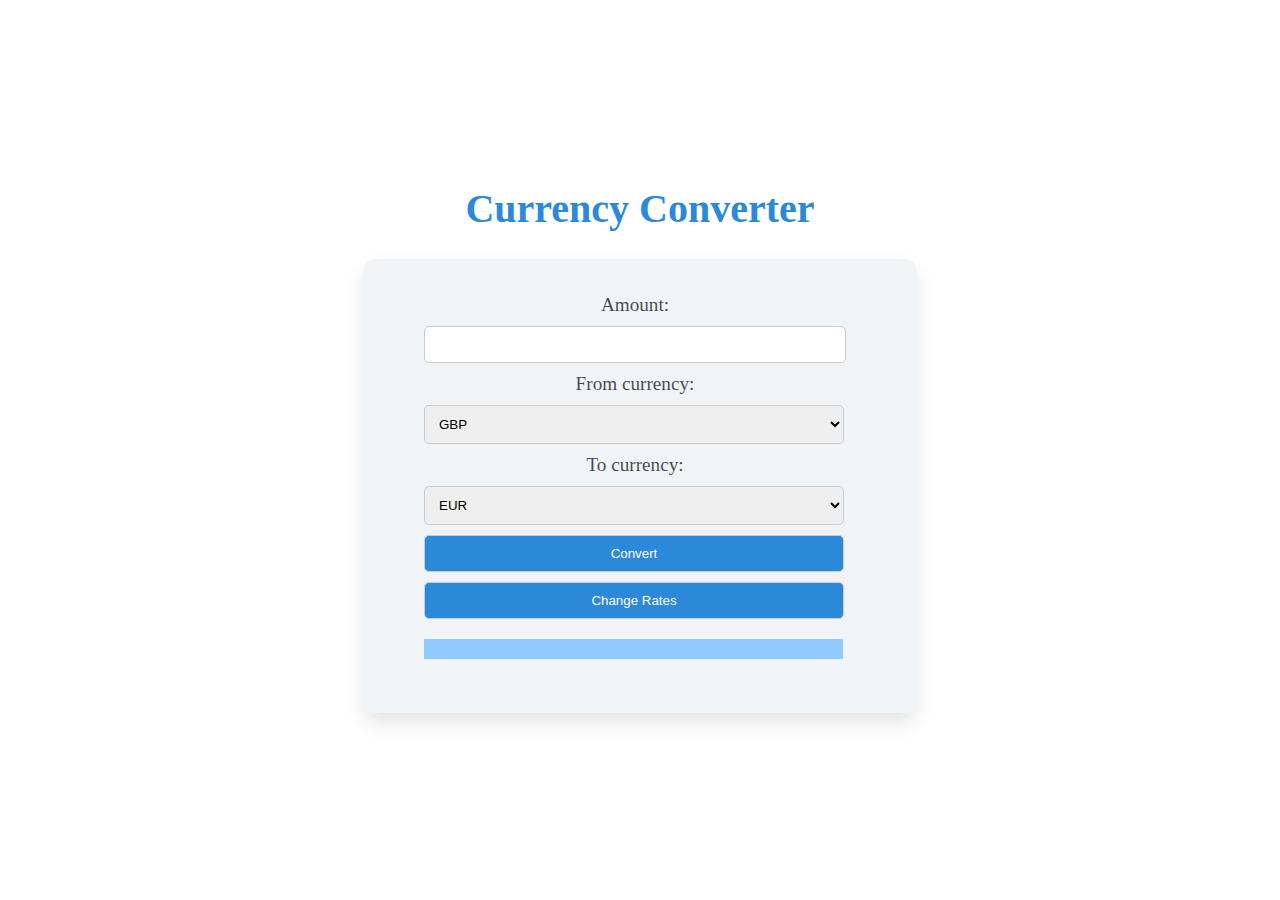
<file: Currency converter/index.html>
<!--
    Author: thoright, Date: 06/03/2025
    -->
<!DOCTYPE html>
<html lang="en">

<head>
    <meta charset="UTF-8">
    <meta name="viewport" content="width==device-width, initial-scale==1.0">
    <title>Currency Converter V2</title>
    <link rel="stylesheet" href="styles.css" type="text/CSS">
    <script src="script.js"></script>
</head>

<body>

    <!-- Form for currency conversion-->
    <section id="converter">
        <h1>Currency Converter</h1>
        <form id="currency-form">
            <label for="amount">Amount:</label>
            <input type="number" id="amount" name="amount">
            <label for="from-currency">From currency:</label>
            <select id="from-currency" required>
                <option value="GBP">GBP</option>
                <option value="USD">USD</option>
                <option value="EUR">EUR</option>
                <option value="SOS">SOS</option>
                <option value="INR">INR</option>
                <option value="KRW">KRW</option>
                <option value="JPY">JPY</option>
                <option value="CAD">CAD</option>
                <option value="MAD">MAD</option>
                <option value="CZK">CZK</option>
            </select>
            <label for="to-currency">To currency:</label>
            <select id="to-currency" required>
                <option value="EUR">EUR</option>
                <option value="USD">USD</option>
                <option value="GBP">GBP</option>
                <option value="SOS">SOS</option>
                <option value="INR">INR</option>
                <option value="KRW">KRW</option>
                <option value="JPY">JPY</option>
                <option value="CAD">CAD</option>
                <option value="MAD">MAD</option>
                <option value="CZK">CZK</option>
            </select>
            <input type="button" value="Convert" id="convert" onclick="convertCurrency()">
            <input type="button" value="Change Rates" id="change" onclick="switcher()">
            <p id="Result"></p>
        </form>
    </section>

    <!-- Form for setting custom exchange rates-->
    <section id="converter">
        <form popover id="exchange">
            <label for="from-currency2">From currency:</label>
            <select id="from-currency2" required>
                <option value="GBP">GBP</option>
                <option value="USD">USD</option>
                <option value="EUR">EUR</option>
                <option value="SOS">SOS</option>
                <option value="INR">INR</option>
                <option value="KRW">KRW</option>
                <option value="JPY">JPY</option>
                <option value="CAD">CAD</option>
                <option value="MAD">MAD</option>
                <option value="CZK">CZK</option>
            </select>
            <label for="to-currency2">To currency:</label>
            <select id="to-currency2" required>
                <option value="EUR">EUR</option>
                <option value="USD">USD</option>
                <option value="GBP">GBP</option>
                <option value="SOS">SOS</option>
                <option value="INR">INR</option>
                <option value="KRW">KRW</option>
                <option value="JPY">JPY</option>
                <option value="CAD">CAD</option>
                <option value="MAD">MAD</option>
                <option value="CZK">CZK</option>
            </select>
            <label for="rate">Rate:</label>
            <input type="number" id="rate" name="rate">
            <input type="button" value="save" id="save" onclick="RateChange()">
        </form>
    </section>


</body>

</html>
</file>
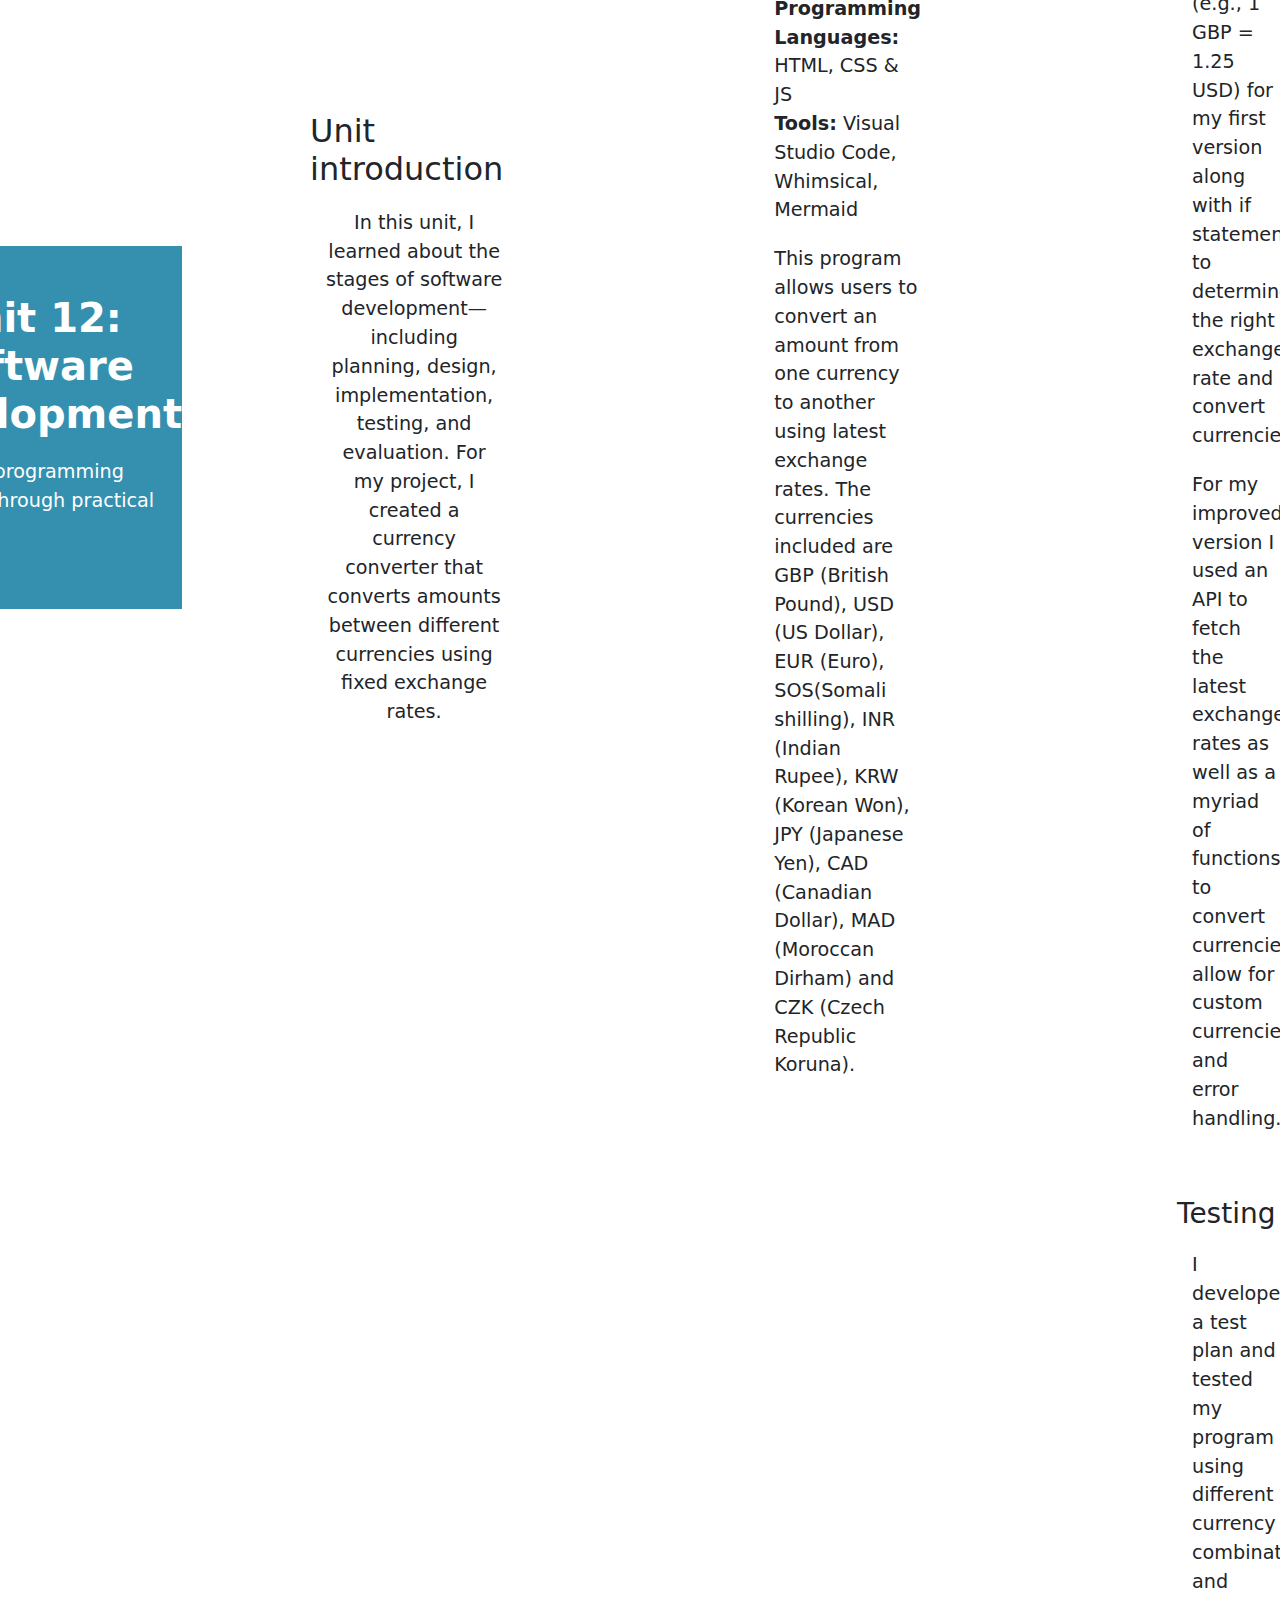
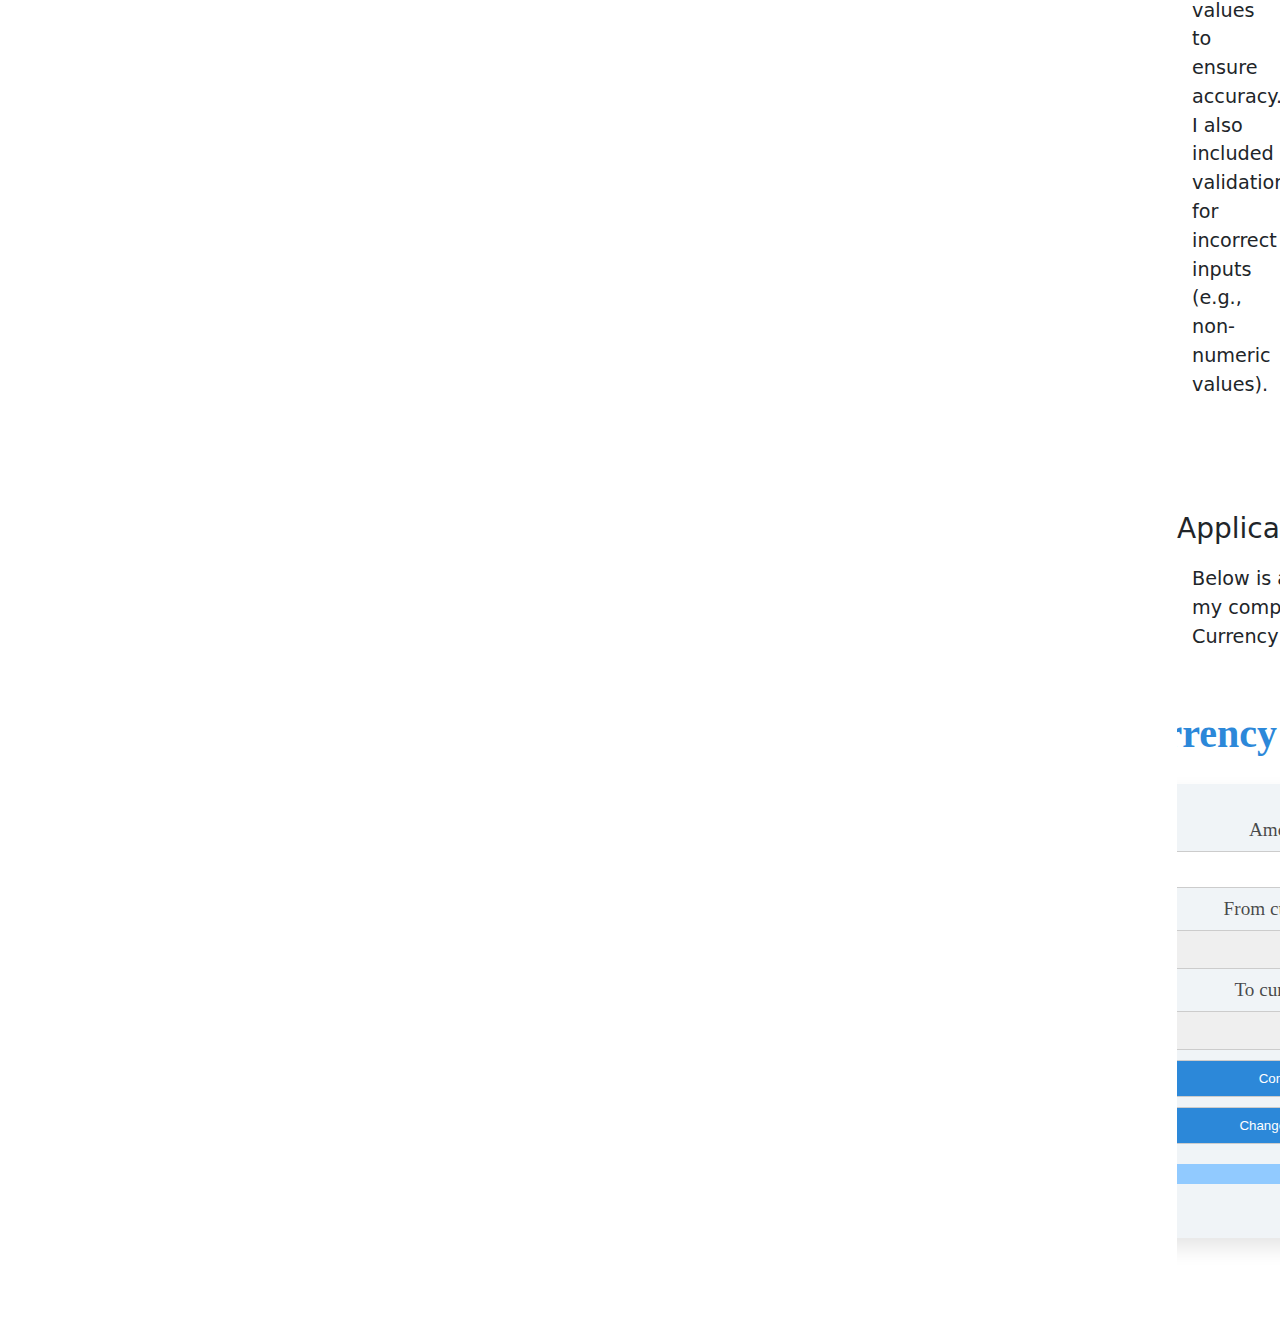
<file: unit12.html>
<!DOCTYPE html>
<html lang="en">

<head>
    <meta charset="UTF-8" />
    <meta name="viewport" content="width=device-width, initial-scale=1.0" />
    <title>Portfolio | D. Hajji</title>
    <!-- Bootstrap 5 CSS -->
    <link href="https://cdn.jsdelivr.net/npm/bootstrap@5.3.3/dist/css/bootstrap.min.css" rel="stylesheet">
    <link rel="stylesheet" href="styles.css" />
</head>

<body>
    <!-- Header and Navbar -->
    <header class="bg-light py-3">
        <div class="container d-flex justify-content-between align-items-center">
            <div class="h4 m-0">PORTFOLIO</div>
            <nav>
                <a href="index.html" class="me-3 text-decoration-none">HOME</a>
                <a href="#about-me" class="me-3 text-decoration-none">ABOUT ME</a>
                <a href="#my-courses" class="text-decoration-none">MY WORKS ▾</a>
            </nav>
        </div>
    </header>

    <!-- Title Section -->
    <section class="py-5" style="background-color: #3490AE; text-align: center;">
        <h1 style="color: white;"><strong>Unit 12: Software Development</strong></h1>
        <p style="color: white;">Exploring programming concepts through practical projects</p>
    </section>

    <!-- Intro Section -->
    <section class="py-5" id="about-me" style="margin-left: 10%; margin-right: 10%;">
        <h2>Unit introduction</h2>
        <p style="text-align: center;">In this unit, I learned about the stages of software development—including
            planning,
            design, implementation, testing, and evaluation. For my project,
            I created a currency converter that converts amounts between different
            currencies using fixed exchange rates.</p>
    </section>
    <hr>
    <!-- project Section -->
    <section class="py-5" id="about-me" style="margin-left: 10%; margin-right: 10%;">
        <h3>My Project: Currency Converter</h3>
        <p><strong>Project Name:</strong> Currency Converter<br>
            <strong>Programming Languages:</strong> HTML, CSS & JS<br>
            <strong>Tools:</strong> Visual Studio Code, Whimsical, Mermaid
        </p>
        <p>This program allows users to convert an amount from one currency to another using latest
            exchange rates. The currencies included are GBP (British Pound), USD (US Dollar),
            EUR (Euro), SOS(Somali shilling), INR (Indian Rupee), KRW (Korean Won), JPY (Japanese Yen),
            CAD (Canadian Dollar), MAD (Moroccan Dirham) and CZK (Czech Republic Koruna).</p>
    </section>

    <hr>

    <!-- Planning Section -->
    <section class="py-5" id="about-me" style="margin-left: 10%; margin-right: 10%;">
        <h3>Planning</h3>
        <p>I created a flowchart and data dictionary prior to coding the software to plan
            how the user would input a value, choose currencies, and receive a result..</p>
        <p style="margin-bottom: 5px;">Data Dictionary</p>
        <img src="Images/datadictionary.jpg" class="img-fluid rounded" alt="Unit 1 Image" />
        <br>
        <br>

        <!-- Design -->
        <div class="row mb-5">
            <div class="col-md-6">
                <h3>Design</h3>
                <p>I created a storyboard for the design of the currency converter prior to coding it.
                    The design includes a clear input field, currency selection options,
                    and a result display area. I aimed for a simple and user-friendly layout.
                </p>
            </div>
            <div class="col-md-6">
                <p style="margin-bottom: 5px;">Flowchart</p>
                <img src="Images/storyboard.jpg" class="img-fluid rounded" alt="Unit 1 Image">
            </div>
        </div>
        <br>
        <br>

        <!-- Implementation -->
        <div class="row mb-5">
            <div class="col-md-6">
                <h3>Implementation</h3>
                <p>I coded the converter using html, CSS and JavaScript with forms and if-statements.
                    I used fixed exchange rates (e.g., 1 GBP = 1.25 USD) for my first version along
                    with if statements to determine the right exchange rate and convert currencies.
                </p>
                <p>For my improved version I used an API to fetch the latest exchange rates as well
                    as a myriad of functions to convert currencies, allow for custom currencies
                    and error handling.
                </p>
            </div>
            <div class="col-md-6">
                <p style="margin-bottom: 5px;">Converter using if statements</p>
                <img src="Images/code.jpg" class="img-fluid rounded" alt="Unit 1 Image">
            </div>
        </div>

        <!-- Testing -->
        <div class="row mb-5">
            <div class="col-md-6">
                <h3>Testing</h3>
                <p>I developed a test plan and tested my program using different currency
                    combinations and values to ensure accuracy. I also included validation
                    for incorrect inputs (e.g., non-numeric values).
                </p>
            </div>
            <div class="col-md-6">
                <p style="margin-bottom: 5px;">Test plan</p>
                <img src="Images/testplan.jpg" class="img-fluid rounded" alt="Unit 1 Image">
            </div>
        </div>

        <br>
        <br>
        <h3>Application</h3>
        <p>Below is an embed of my completed Currency converter.</p>
        <embed type="text/html" src="Currency converter/Currency_Converter-V2.html" width="100%" height="600px" />
    </section>
    <!-- Footer -->
    <footer class="bg-dark text-white text-center py-3">
        <p class="mb-0">&copy; 2025 Portfolio</p>
    </footer>

</body>

</html>
</file>
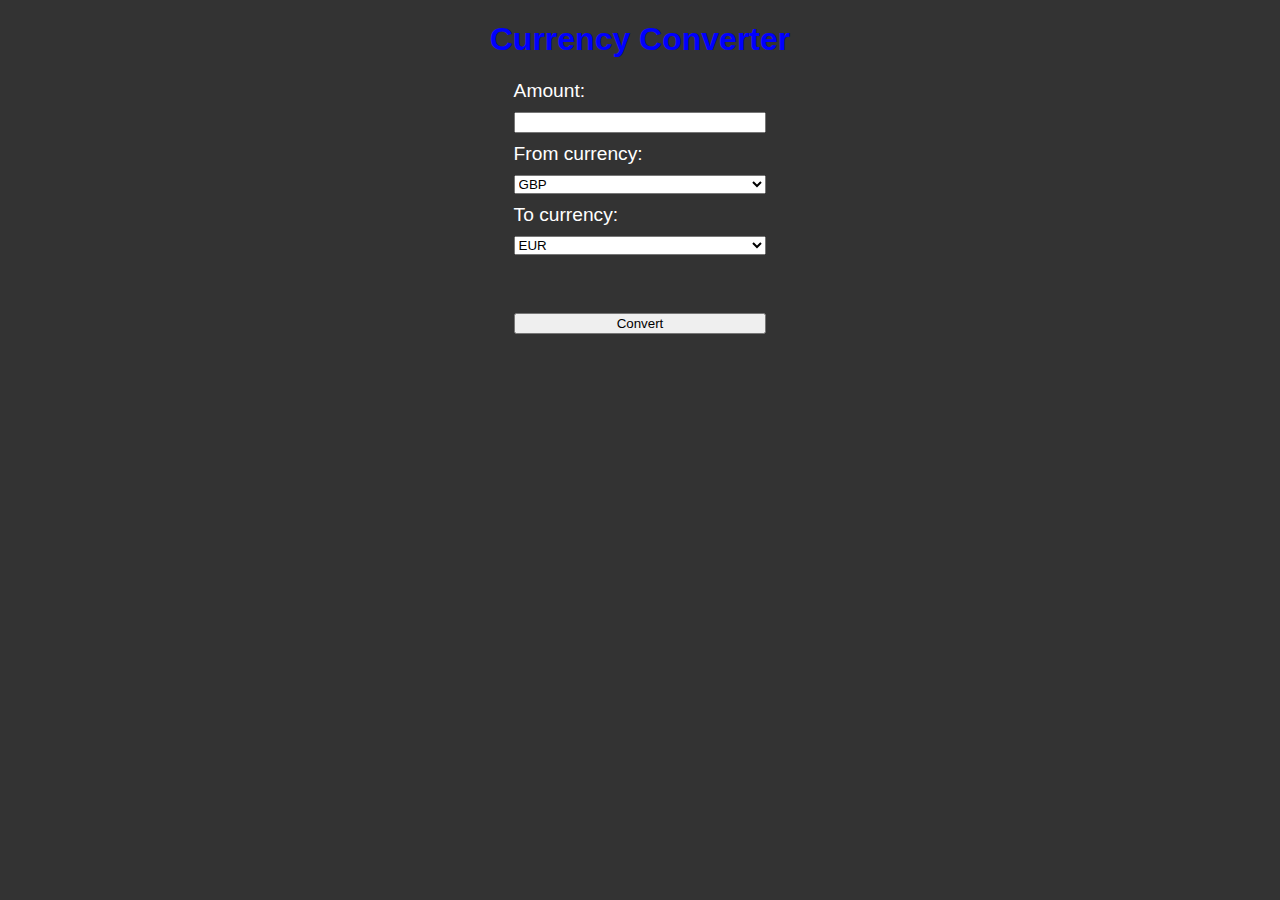
<file: Currency converter/Currency_Converter-V1.html>
<!--
    Author: Dahir, Date: 06/03/2025
    -->
<!DOCTYPE html>
<html lang="en">

<head>
    <meta charset="UTF-8">
    <meta name="viewport" content="width==device-width, initial-scale==1.0">
    <title>Currency Converter V1</title>
    <style>
        Body {
            Font-family: arial, helvetica, san-serif;
            Background-color: #333;
        }

        Form {
            Display: flex;
            Flex-direction: column;
            Gap: 10px;
            Width: 20%;
            Font-size: 1.2em;
            Color: white;
            padding-left: 40%;
        }

        H1 {
            text-align: center;
            Font-size: 2em;
            Color: blue
        }
    </style>
</head>

<body>
    <section id="converter">
        <h1>Currency Converter</h1>
        <form id="currency-form">
            <label for="amount">Amount:</label>
            <input type="number" id="amount" name="amount">
            <label for="from-currency">From currency:</label>
            <select id="from-currency" required>
                <option value="GBP">GBP</option>
                <option value="USD">USD</option>
                <option value="EUR">EUR</option>
                <option value="SOS">SOS</option>
            </select>
            <label for="to-currency">To currency:</label>
            <select id="to-currency" required>
                <option value="EUR">EUR</option>
                <option value="USD">USD</option>
                <option value="GBP">GBP</option>
                <option value="SOS">SOS</option>
            </select>
            <p id="Result"></p>
            <input type="button" value="Convert" id="convert" onclick="convertCurrency()">
        </form>
    </section>

    <script>
        function convertCurrency() {

            // Get the amount from user input
            var amount = document.getElementById('amount').value;

            // Get the to currency from the user selection
            var i = document.getElementById('to-currency')
            var to = i.options[i.selectedIndex].value;

            // Get the from currency from the user selection
            var o = document.getElementById('from-currency')
            var from = o.options[o.selectedIndex].value;


            // Check if the amount entered is a valid number
            if (amount == "" || amount == 0 || isNaN(amount)) {
                alert("Please enter a valid number");
                return;
            }

            // Convert the amount from one currency to another
            if (from == "GBP" && to == "EUR") {
                document.getElementById("Result").innerHTML = "Result: " + amount * 1.18;
            }
            else if (from == to) {
                document.getElementById("Result").innerHTML = "Result: " + amount * 1;

            }
            else if (from == "GBP" && to == "USD") {
                document.getElementById("Result").innerHTML = "Result: " + amount * 1.29;

            }
            else if (from == "GBP" && to == "SOS") {
                document.getElementById("Result").innerHTML = "Result: " + amount * 741.34;

            }
            else if (from == "EUR" && to == "USD") {
                document.getElementById("Result").innerHTML = "Result: " + amount * 1.09;

            }
            else if (from == "EUR" && to == "GBP") {
                document.getElementById("Result").innerHTML = "Result: " + amount * 0.84;
            }
            else if (from == "EUR" && to == "SOS") {
                document.getElementById("Result").innerHTML = "Result: " + amount * 623.40;
            }
            else if (from == "USD" && to == "GBP") {
                document.getElementById("Result").innerHTML = "Result: " + amount * 0.77;
            }
            else if (from == "USD" && to == "EUR") {
                document.getElementById("Result").innerHTML = "Result: " + amount * 0.92;
            }
            else if (from == "USD" && to == "SOS") {
                document.getElementById("Result").innerHTML = "Result: " + amount * 571.29;
            }
            else if (from == "SOS" && to == "USD") {
                document.getElementById("Result").innerHTML = "Result: " + amount * 0.0018;
            }
            else if (from == "SOS" && to == "GBP") {
                document.getElementById("Result").innerHTML = "Result: " + amount * 0.0014;
            }
            else if (from == "SOS" && to == "EUR") {
                document.getElementById("Result").innerHTML = "Result: " + amount * 0.0016;
            }

            //Simple error message if the conversion fails
            else {
                console.log("Error");
            }
        }
    </script>
</body>

</html>
</file>
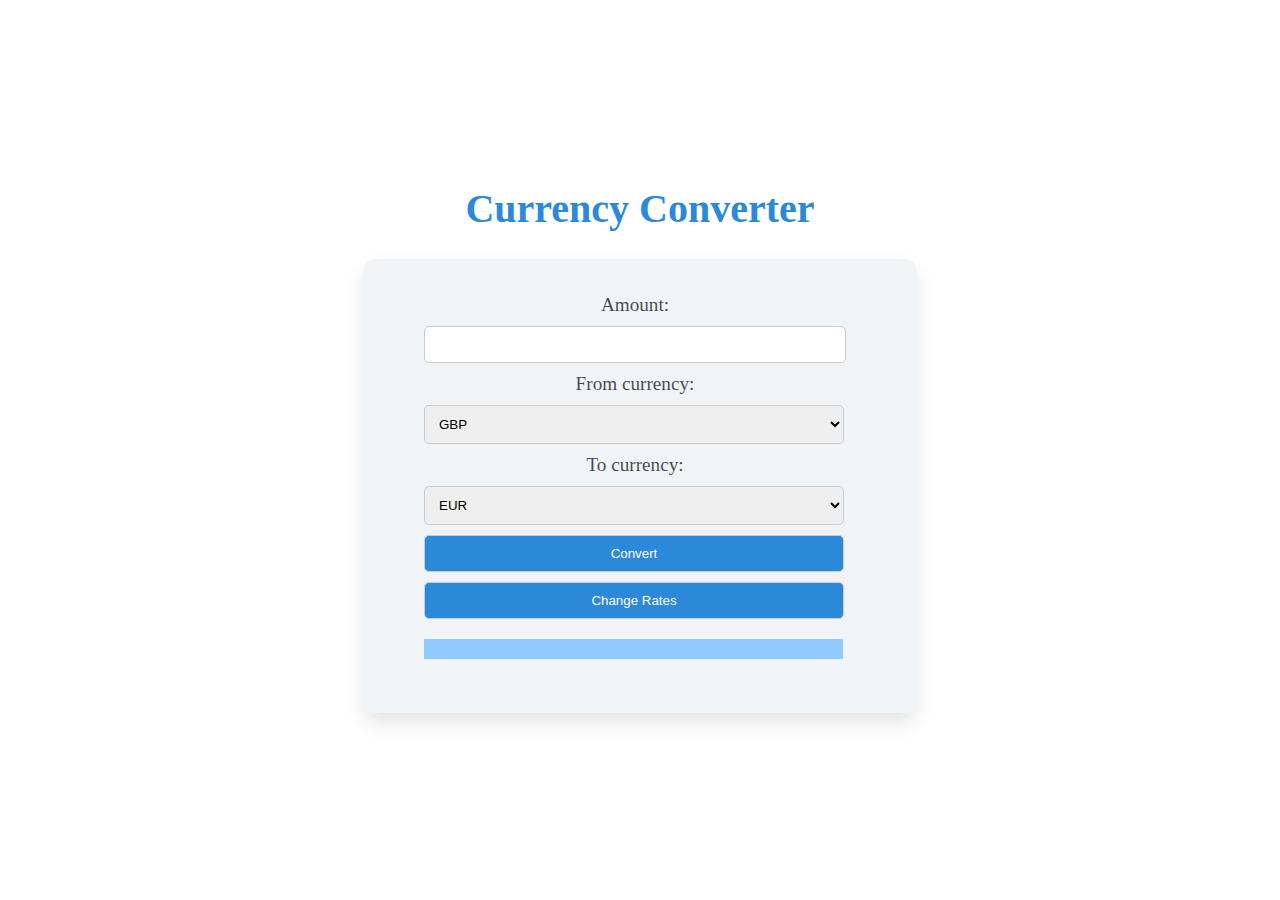
<file: Currency converter/Currency_Converter-V2.html>
<!--
    Author: Dahir, Date: 06/03/2025
    -->
<!DOCTYPE html>
<html lang="en">

<head>
    <meta charset="UTF-8">
    <meta name="viewport" content="width==device-width, initial-scale==1.0">
    <title>Currency Converter V2</title>
    <link rel="stylesheet" href="styles.css" type="text/CSS">
    <script src="script.js"></script>
</head>

<body>

    <!-- Form for currency conversion-->
    <section id="converter">
        <h1>Currency Converter</h1>
        <form id="currency-form">
            <label for="amount">Amount:</label>
            <input type="number" id="amount" name="amount">
            <label for="from-currency">From currency:</label>
            <select id="from-currency" required>
                <option value="GBP">GBP</option>
                <option value="USD">USD</option>
                <option value="EUR">EUR</option>
                <option value="SOS">SOS</option>
                <option value="INR">INR</option>
                <option value="KRW">KRW</option>
                <option value="JPY">JPY</option>
                <option value="CAD">CAD</option>
                <option value="MAD">MAD</option>
                <option value="CZK">CZK</option>
            </select>
            <label for="to-currency">To currency:</label>
            <select id="to-currency" required>
                <option value="EUR">EUR</option>
                <option value="USD">USD</option>
                <option value="GBP">GBP</option>
                <option value="SOS">SOS</option>
                <option value="INR">INR</option>
                <option value="KRW">KRW</option>
                <option value="JPY">JPY</option>
                <option value="CAD">CAD</option>
                <option value="MAD">MAD</option>
                <option value="CZK">CZK</option>
            </select>
            <input type="button" value="Convert" id="convert" onclick="convertCurrency()">
            <input type="button" value="Change Rates" id="change" onclick="switcher()">
            <p id="Result"></p>
        </form>
    </section>

    <!-- Form for setting custom exchange rates-->
    <section id="converter">
        <form popover id="exchange">
            <label for="from-currency2">From currency:</label>
            <select id="from-currency2" required>
                <option value="GBP">GBP</option>
                <option value="USD">USD</option>
                <option value="EUR">EUR</option>
                <option value="SOS">SOS</option>
                <option value="INR">INR</option>
                <option value="KRW">KRW</option>
                <option value="JPY">JPY</option>
                <option value="CAD">CAD</option>
                <option value="MAD">MAD</option>
                <option value="CZK">CZK</option>
            </select>
            <label for="to-currency2">To currency:</label>
            <select id="to-currency2" required>
                <option value="EUR">EUR</option>
                <option value="USD">USD</option>
                <option value="GBP">GBP</option>
                <option value="SOS">SOS</option>
                <option value="INR">INR</option>
                <option value="KRW">KRW</option>
                <option value="JPY">JPY</option>
                <option value="CAD">CAD</option>
                <option value="MAD">MAD</option>
                <option value="CZK">CZK</option>
            </select>
            <label for="rate">Rate:</label>
            <input type="number" id="rate" name="rate">
            <input type="button" value="save" id="save" onclick="RateChange()">
        </form>
    </section>


</body>

</html>
</file>
<file: Currency converter/styles.css>
body {
    display: flex;
    justify-content: center;
    align-items: center;
    height: 95vh;
    Background-color: #ffffff;
}

/*Styling for main currency conversion form*/
#currency-form {
    background: #F0F4F7;
    padding: 35px 60px;
    padding-left: 50px;
    border-radius: 10px;
    box-shadow: 0 10px 20px rgba(0, 0, 0, 0.1);
    text-align: center;
}

/*Styling for exchange rate changing form*/
#exchange {
    background: #F0F4F7;
    padding-bottom: 70px;
    padding-left: 20px;
    padding-right: 20px;
    margin-bottom: 80px;
    border-radius: 10px;
    text-align: center;
    border: none;
}

p {
    margin-top: 20px;
    font-size: 1.2em;
    text-align: left;
    padding-left: 15px;
}

h1 {
    color: #2C88D9;
    font-size: 2.5em;
    font-weight: 700;
    text-align: center;
}

select {
    display: block;
    width: 420px;
    margin: 10px;
    padding: 10px;
    border: 1px solid #ccc;
    border-radius: 5px;
}

label {
    font-size: 1.2em;
    color: #1a1a1acc;
}

input {
    display: block;
    width: 400px;
    margin: 10px;
    padding: 10px;
    border: 1px solid #ccc;
    border-radius: 5px;
}

/*Styling for convert button*/
#convert {
    background-color: #2C88D9;
    color: #fff;
    cursor: pointer;
    width: 420px;
}

#convert:hover {
    background-color: #666d74;
}

/*Styling for change rates button*/
#change {
    background-color: #2C88D9;
    color: #fff;
    cursor: pointer;
    width: 420px;
}

 #change:hover {
    background-color: #939597;
}

/*Styling for save button for saving custom exchange rates*/
#save {
    background-color: #2C88D9;
    color: #fff;
    cursor: pointer;
    width: 420px;
}

#save:hover {
    background-color: #666d74;
}

/*Styling for results box*/
#Result {
    font-size: 1.2em;
    text-align: center;
    color: #02002c;
    background-color: #91caff;
    padding: 10px 0;
    width: 419px;
    margin-left: 10px;
  }
</file>
<file: styles.css>
body {
    display: flex;
    justify-content: center;
    align-items: center;
    height: 95vh;
    Background-color: #ffffff;
}

/*Styling for main currency conversion form*/
#currency-form {
    background: #F0F4F7;
    padding: 35px 60px;
    padding-left: 50px;
    border-radius: 10px;
    box-shadow: 0 10px 20px rgba(0, 0, 0, 0.1);
    text-align: center;
}

/*Styling for exchange rate changing form*/
#exchange {
    background: #F0F4F7;
    padding-bottom: 70px;
    padding-left: 20px;
    padding-right: 20px;
    margin-bottom: 80px;
    border-radius: 10px;
    text-align: center;
    border: none;
}

p {
    margin-top: 20px;
    font-size: 1.2em;
    text-align: left;
    padding-left: 15px;
}

h1 {
    color: #2C88D9;
    font-size: 2.5em;
    font-weight: 700;
    text-align: center;
}

select {
    display: block;
    width: 420px;
    margin: 10px;
    padding: 10px;
    border: 1px solid #ccc;
    border-radius: 5px;
}

label {
    font-size: 1.2em;
    color: #1a1a1acc;
}

input {
    display: block;
    width: 400px;
    margin: 10px;
    padding: 10px;
    border: 1px solid #ccc;
    border-radius: 5px;
}

/*Styling for convert button*/
#convert {
    background-color: #2C88D9;
    color: #fff;
    cursor: pointer;
    width: 420px;
}

#convert:hover {
    background-color: #666d74;
}

/*Styling for change rates button*/
#change {
    background-color: #2C88D9;
    color: #fff;
    cursor: pointer;
    width: 420px;
}

 #change:hover {
    background-color: #939597;
}

/*Styling for save button for saving custom exchange rates*/
#save {
    background-color: #2C88D9;
    color: #fff;
    cursor: pointer;
    width: 420px;
}

#save:hover {
    background-color: #666d74;
}

/*Styling for results box*/
#Result {
    font-size: 1.2em;
    text-align: center;
    color: #02002c;
    background-color: #91caff;
    padding: 10px 0;
    width: 419px;
    margin-left: 10px;
  }
</file>
